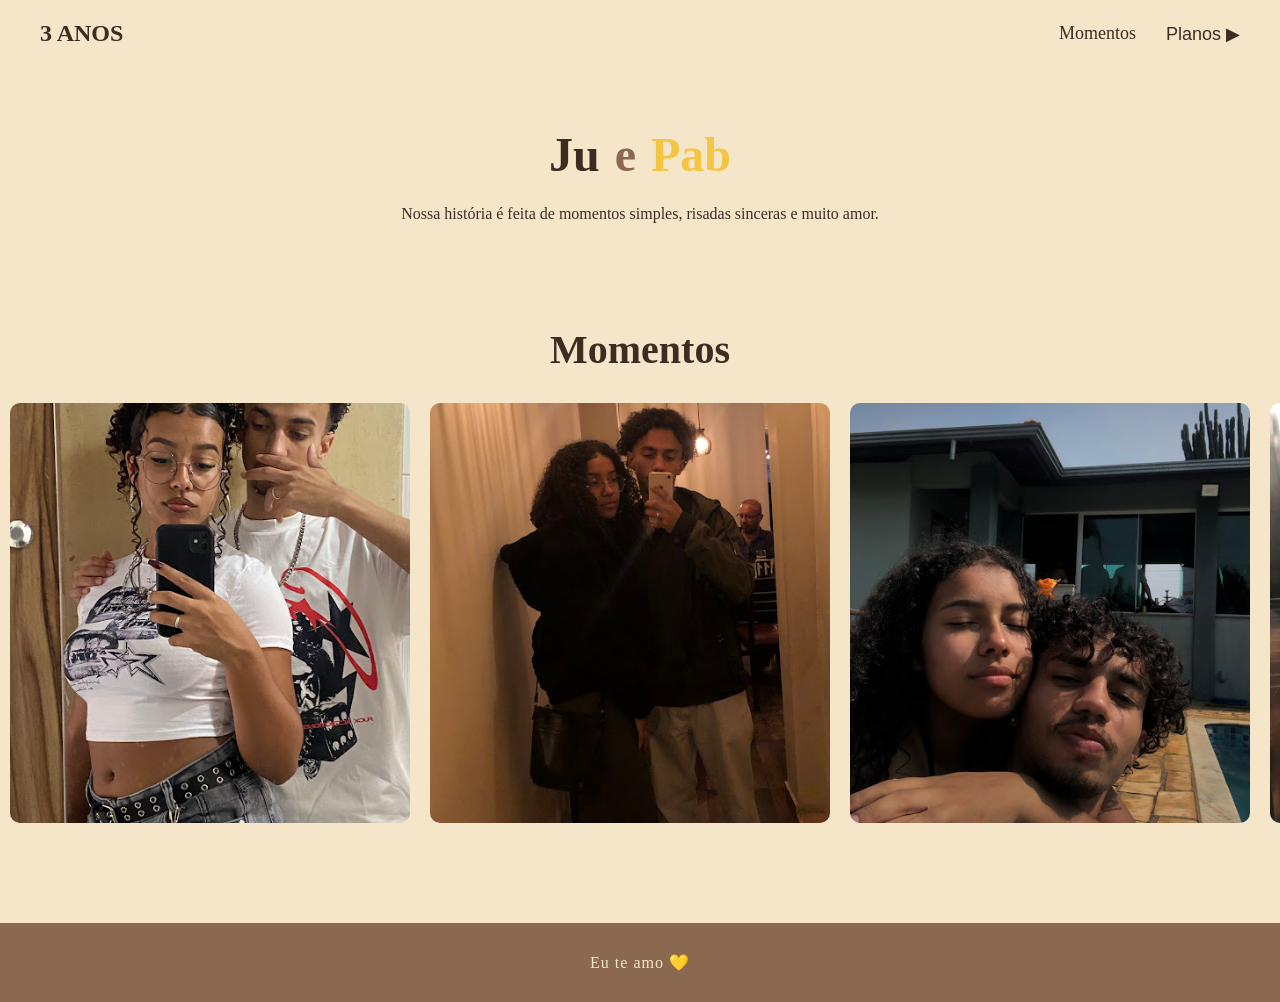
<file: index.html>
<!DOCTYPE html>
<html lang="pt-br">

<head>
    <meta charset="UTF-8">
    <meta name="viewport" content="width=device-width, initial-scale=1.0">
    <title>3 ANOS</title>
    <link rel="stylesheet" href="style.css">
</head>

<body>

    <nav>
        <h1 class="titulo">3 ANOS</h1>

        <ul class="lista__nav">
            <li class="itens__nav"><a href="momentos.html">Momentos</a></li>
            <li class="itens__nav">
                <button id="btnAudio">Planos ▶</button>
            </li>

            <audio id="audio" src="musica.mp3"></audio>
        </ul>
    </nav>

    <section class="hero">
        <div class="titulo__grupo">
            <h2 class="sub_titulo">Ju</h2>
            <h2 class="sub_titulo e">e</h2>
            <h2 class="sub_titulo pab">Pab</h2>
        </div>

        <p class="texto">
            Nossa história é feita de momentos simples, risadas sinceras e muito amor.
        </p>
    </section>

    <section class="carrossel">
        <h2 class="sub_titulo">Momentos</h2>

        <div class="carrossel__container">
            <div class="slides">
                <img src="img1.jpg" class="slide">
                <img src="img2.jpg" class="slide">
                <img src="img3.jpg" class="slide">
                <img src="img4.jpg" class="slide">
                <img src="img5.jpg" class="slide">
            </div>
        </div>
    </section>

    <footer class="footer">
        <p class="footer__texto">Eu te amo 💛</p>
    </footer>

    <script src="script.js"></script>
</body>

</html>
</file>
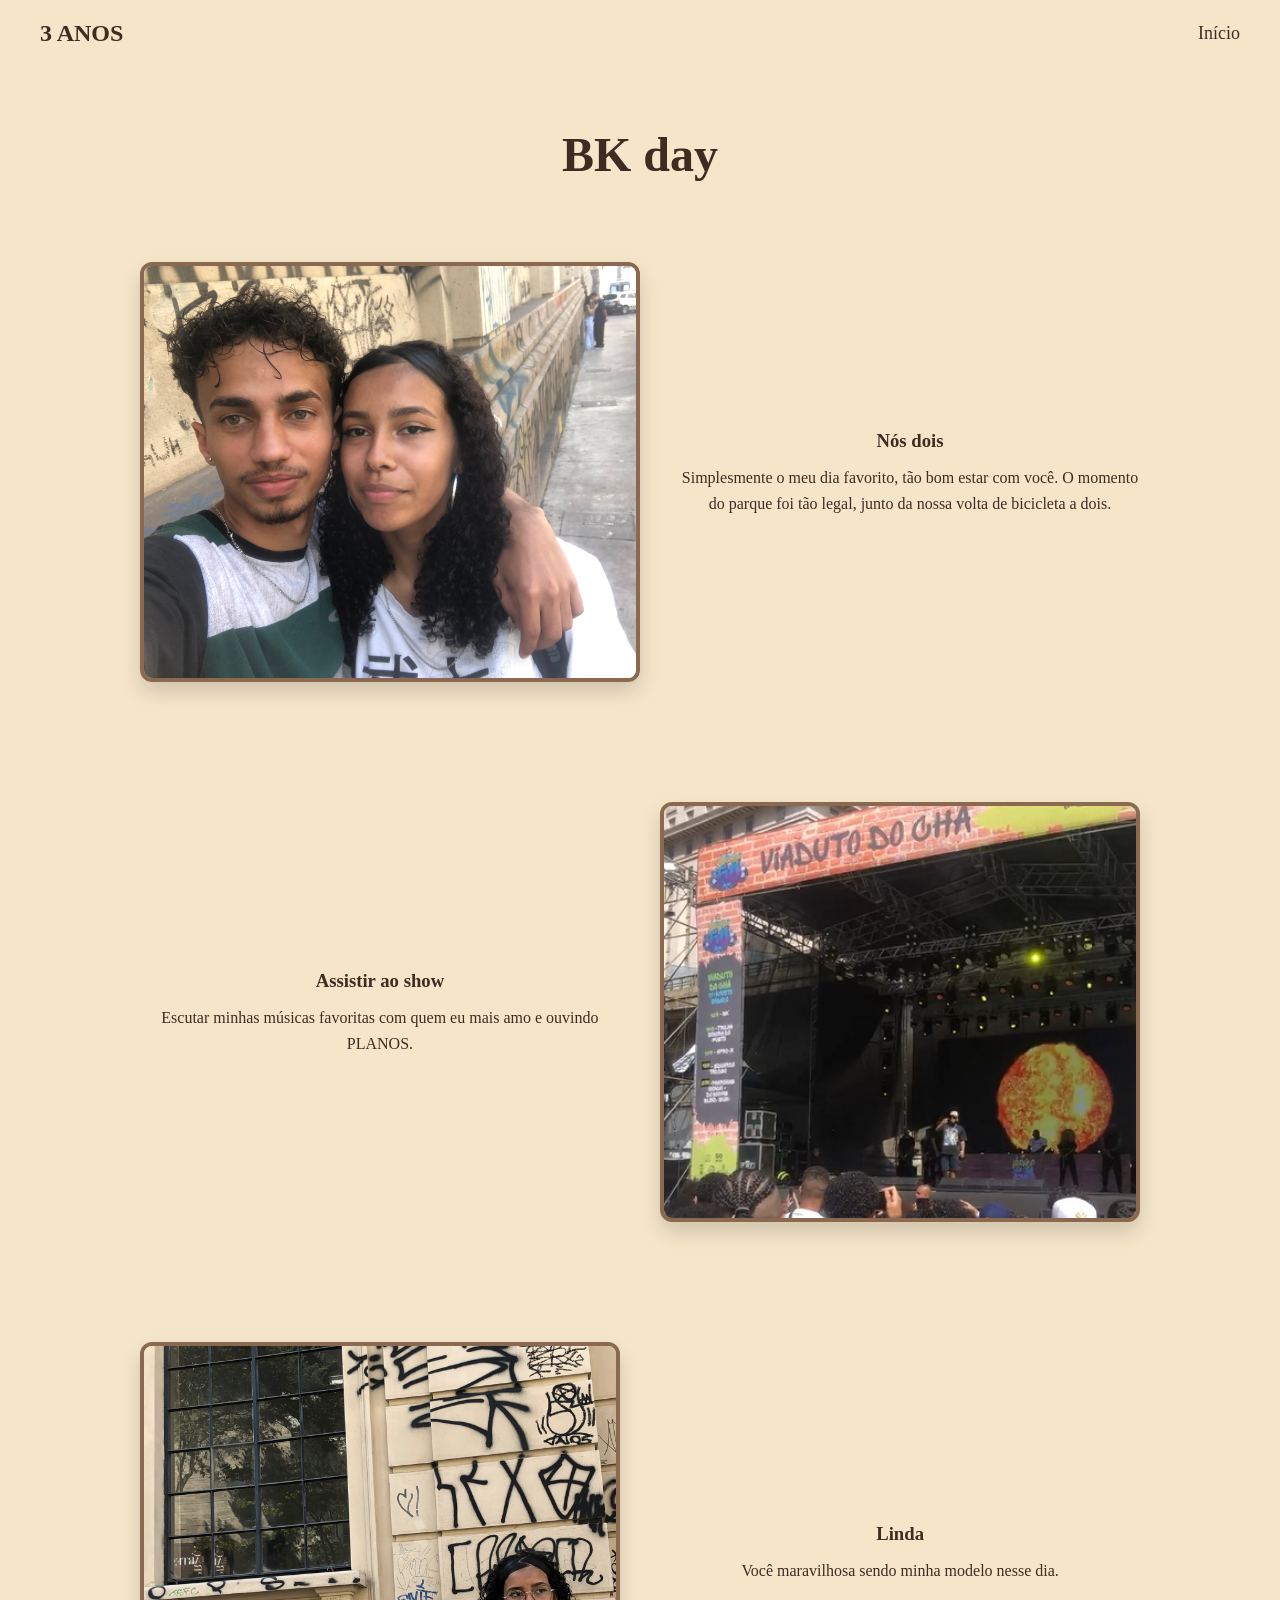
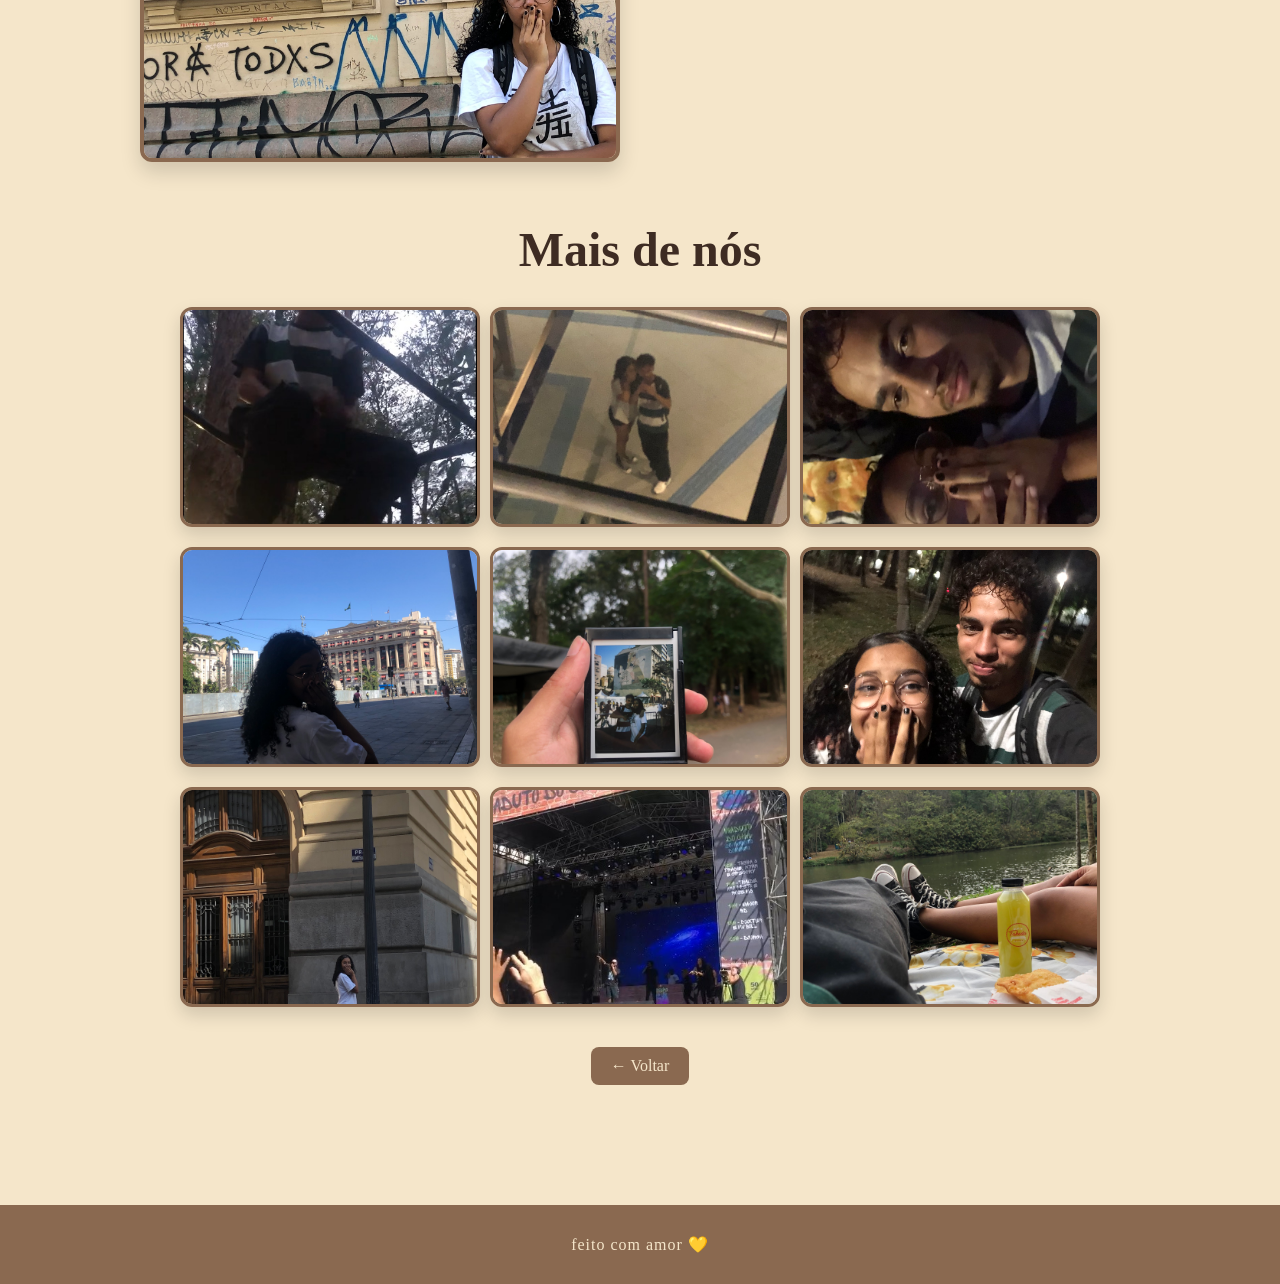
<file: m1.html>
<!DOCTYPE html>
<html lang="pt-br">

<head>
    <meta charset="UTF-8">
    <meta name="viewport" content="width=device-width, initial-scale=1.0">
    <title>BK day</title>
    <link rel="stylesheet" href="style.css">
</head>

<body>

    <nav>
        <h1 class="titulo">3 ANOS</h1>

        <ul class="lista__nav">
            <li class="itens__nav"><a href="index.html">Início</a></li>
        </ul>
    </nav>

    <section class="momento">

        <h2 class="sub_titulo">BK day</h2>

        <section class="linha">
            <div class="conteudo">
                <img src="bk7.jpeg">
                <div class="texto">
                    <h3>Nós dois</h3>
                    <p>Simplesmente o meu dia favorito, tão bom estar com você. O momento do parque foi tão legal, junto da nossa volta de bicicleta a dois.</p>
                </div>
            </div>
        </section>

        <section class="linha reverso">
            <div class="conteudo">
                <img src="bk1.jpeg">
                <div class="texto">
                    <h3>Assistir ao show</h3>
                    <p>Escutar minhas músicas favoritas com quem eu mais amo e ouvindo PLANOS.</p>
                </div>
            </div>
        </section>

        <section class="linha">
            <div class="conteudo">
                <img src="bk8.JPEG">
                <div class="texto">
                    <h3>Linda</h3>
                    <p>Você maravilhosa sendo minha modelo nesse dia.</p>
                </div>
            </div>
        </section>

        <h2 class="sub_titulo">Mais de nós</h2>

        <section class="galeria">
            <img src="bk4.jpeg">
            <img src="bk13.jpeg">
            <img src="bk11.JPEG">
        </section>
        <section class="galeria">
            <img src="bk9.JPEG">
            <img src="bk10.JPEG">
            <img src="bk12.JPEG">
        </section>
        <section class="galeria">
            <img src="bk5.JPEG">
            <img src="b2.jpeg">
            <img src="bk14.JPEG">
        </section>

        <a href="momentos.html" class="btn_voltar">← Voltar</a>

    </section>

    <footer class="footer">
        <p class="footer__texto">feito com amor 💛</p>
    </footer>

</body>

</html>
</file>
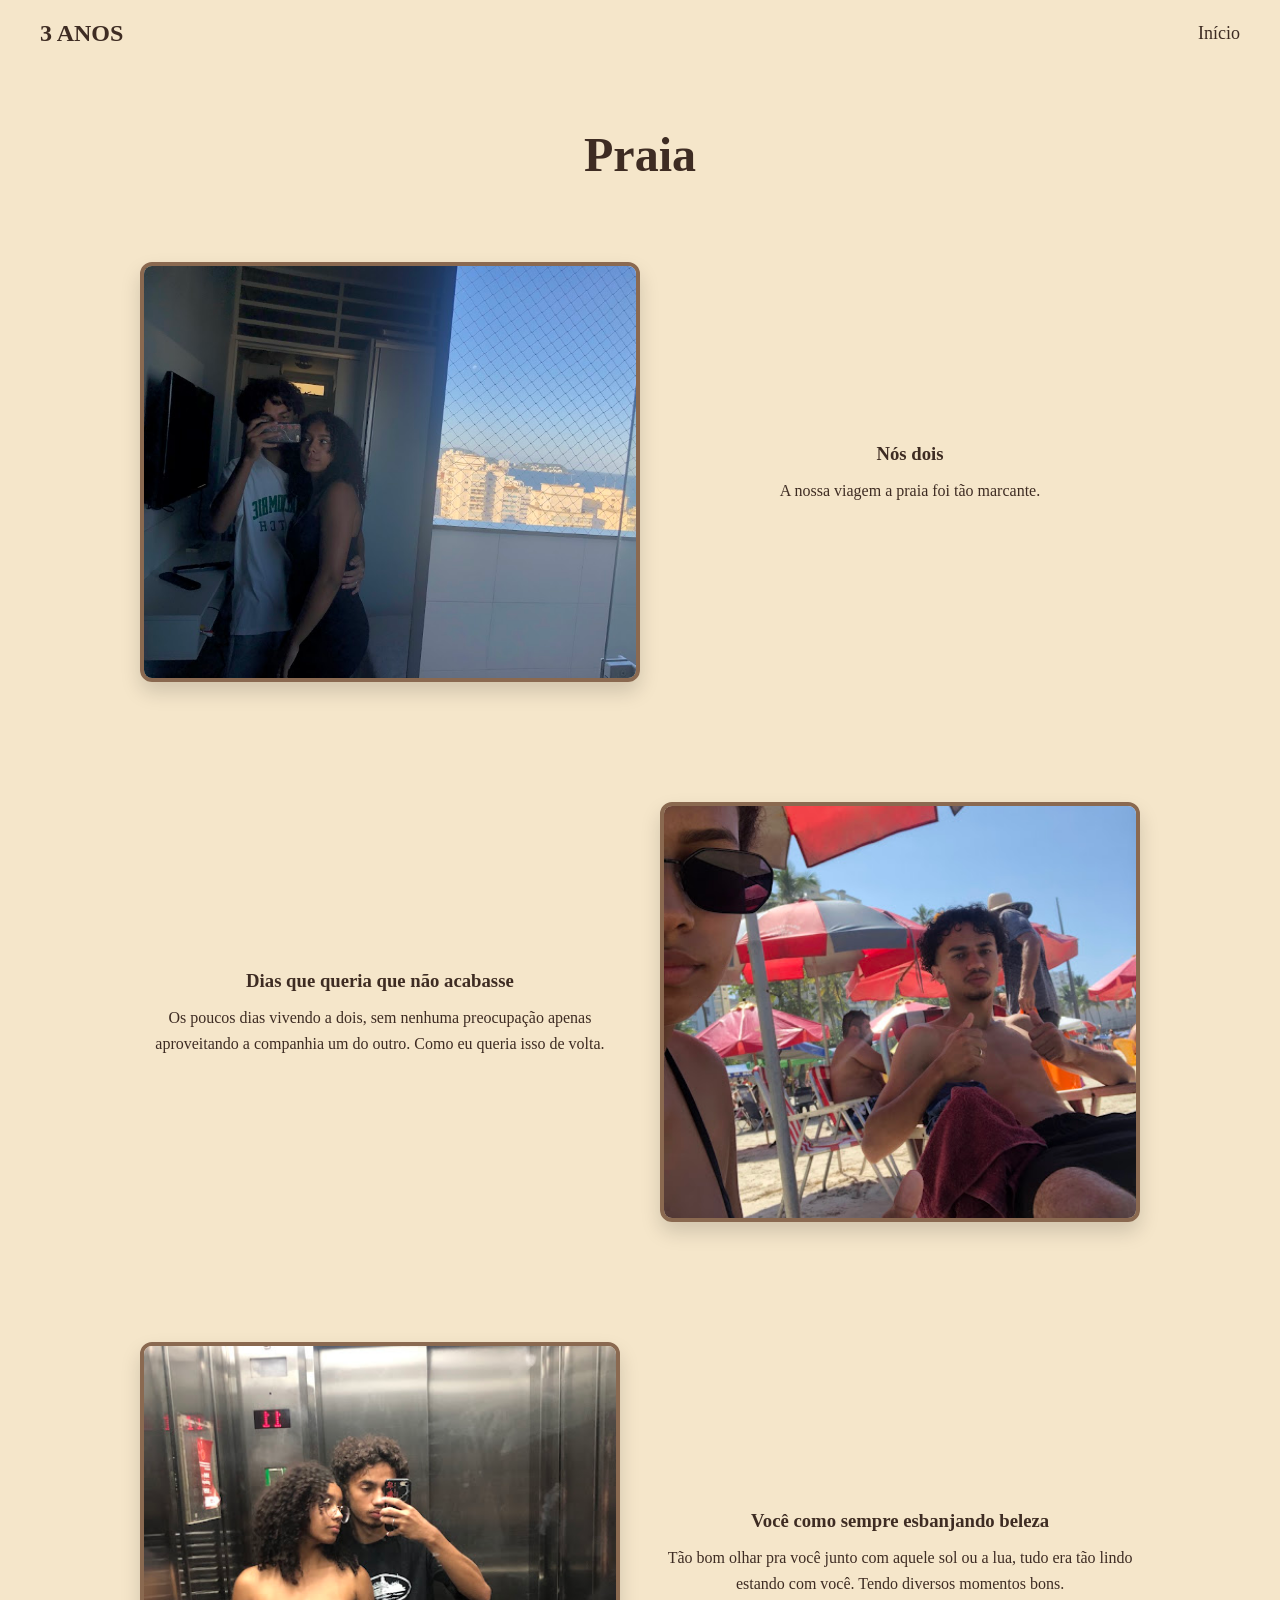
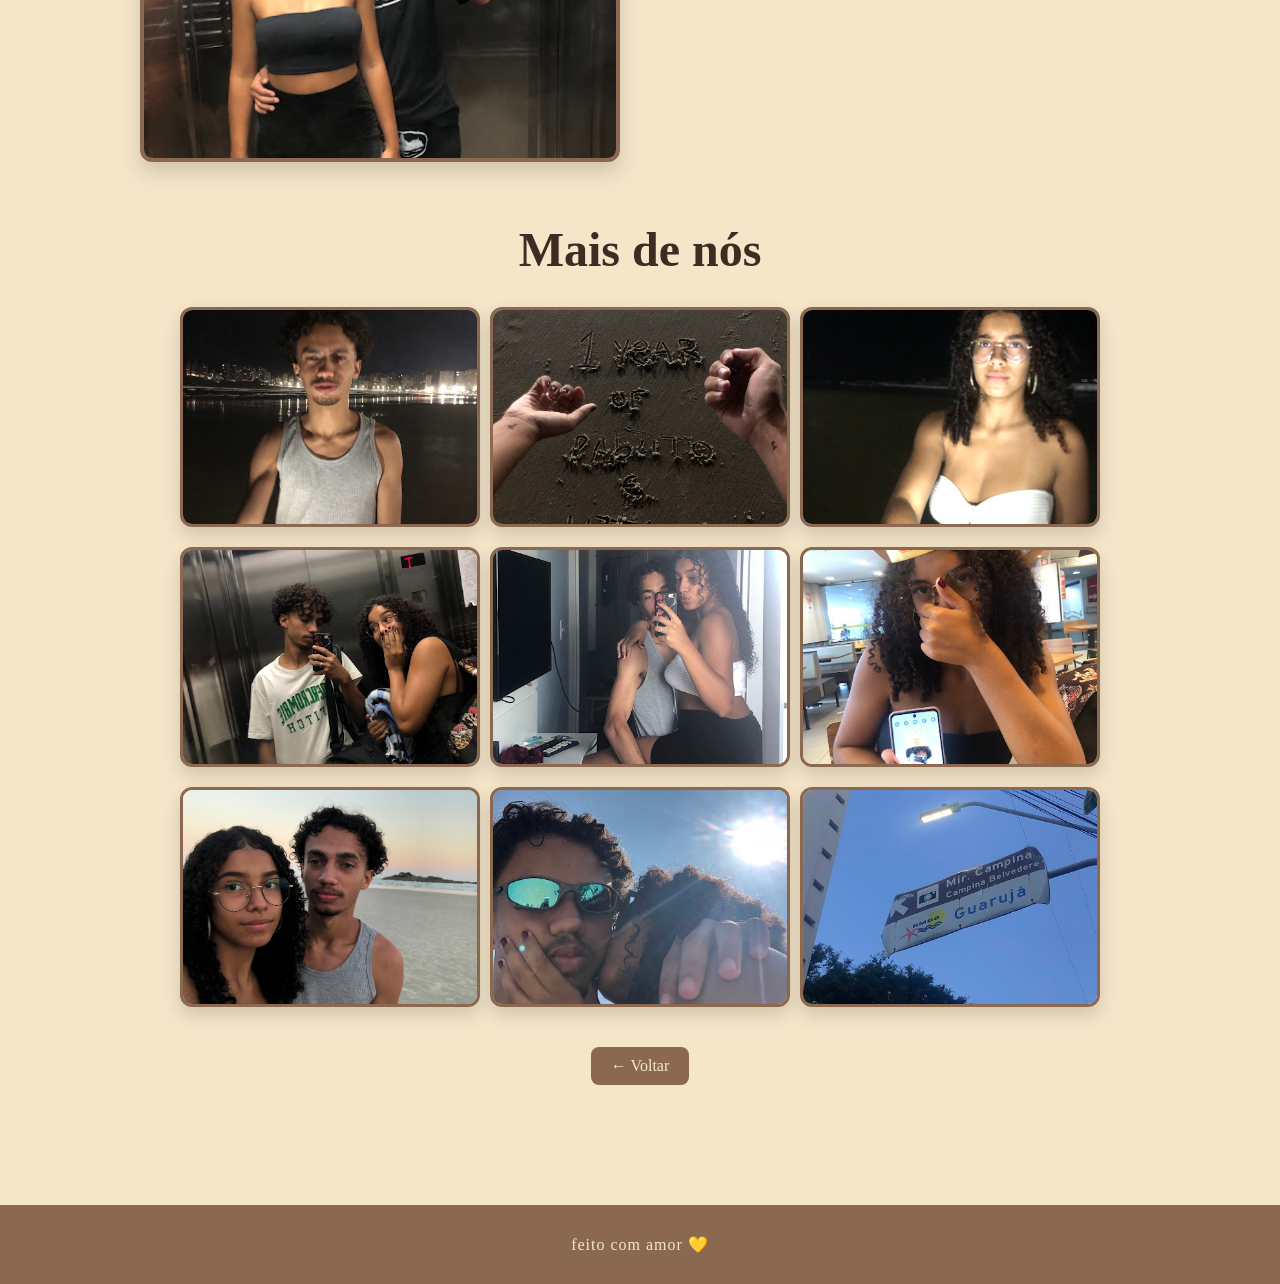
<file: m2.html>
<!DOCTYPE html>
<html lang="pt-br">

<head>
    <meta charset="UTF-8">
    <meta name="viewport" content="width=device-width, initial-scale=1.0">
    <title>Praia</title>
    <link rel="stylesheet" href="style.css">
</head>

<body>

    <nav>
        <h1 class="titulo">3 ANOS</h1>

        <ul class="lista__nav">
            <li class="itens__nav"><a href="index.html">Início</a></li>
        </ul>
    </nav>

    <section class="momento">

        <h2 class="sub_titulo">Praia</h2>

        <section class="linha">
            <div class="conteudo">
                <img src="p2.jpg">
                <div class="texto">
                    <h3>Nós dois</h3>
                    <p>A nossa viagem a praia foi tão marcante.</p>
                </div>
            </div>
        </section>

        <section class="linha reverso">
            <div class="conteudo">
                <img src="p4.jpg">
                <div class="texto">
                    <h3>Dias que queria que não acabasse</h3>
                    <p>Os poucos dias vivendo a dois, sem nenhuma preocupação apenas aproveitando a companhia um do outro. Como eu queria isso de volta.</p>
                </div>
            </div>
        </section>

        <section class="linha">
            <div class="conteudo">
                <img src="p13.jpg">
                <div class="texto">
                    <h3>Você como sempre esbanjando beleza</h3>
                    <p>Tão bom olhar pra você junto com aquele sol ou a lua, tudo era tão lindo estando com você. Tendo diversos momentos bons.</p>
                </div>
            </div>
        </section>

        <h2 class="sub_titulo">Mais de nós</h2>

        <section class="galeria">
            <img src="p12.jpg">
            <img src="p10.jpg">
            <img src="p11.jpg">
        </section>
        <section class="galeria">
            <img src="p1.jpg">
            <img src="p5.jpg">
            <img src="p17.jpg">
        </section>
        <section class="galeria">
            <img src="p8.jpg">
            <img src="p16.jpg">
            <img src="p18.jpg">
        </section>

        <a href="momentos.html" class="btn_voltar">← Voltar</a>

    </section>

    <footer class="footer">
        <p class="footer__texto">feito com amor 💛</p>
    </footer>

</body>

</html>
</file>
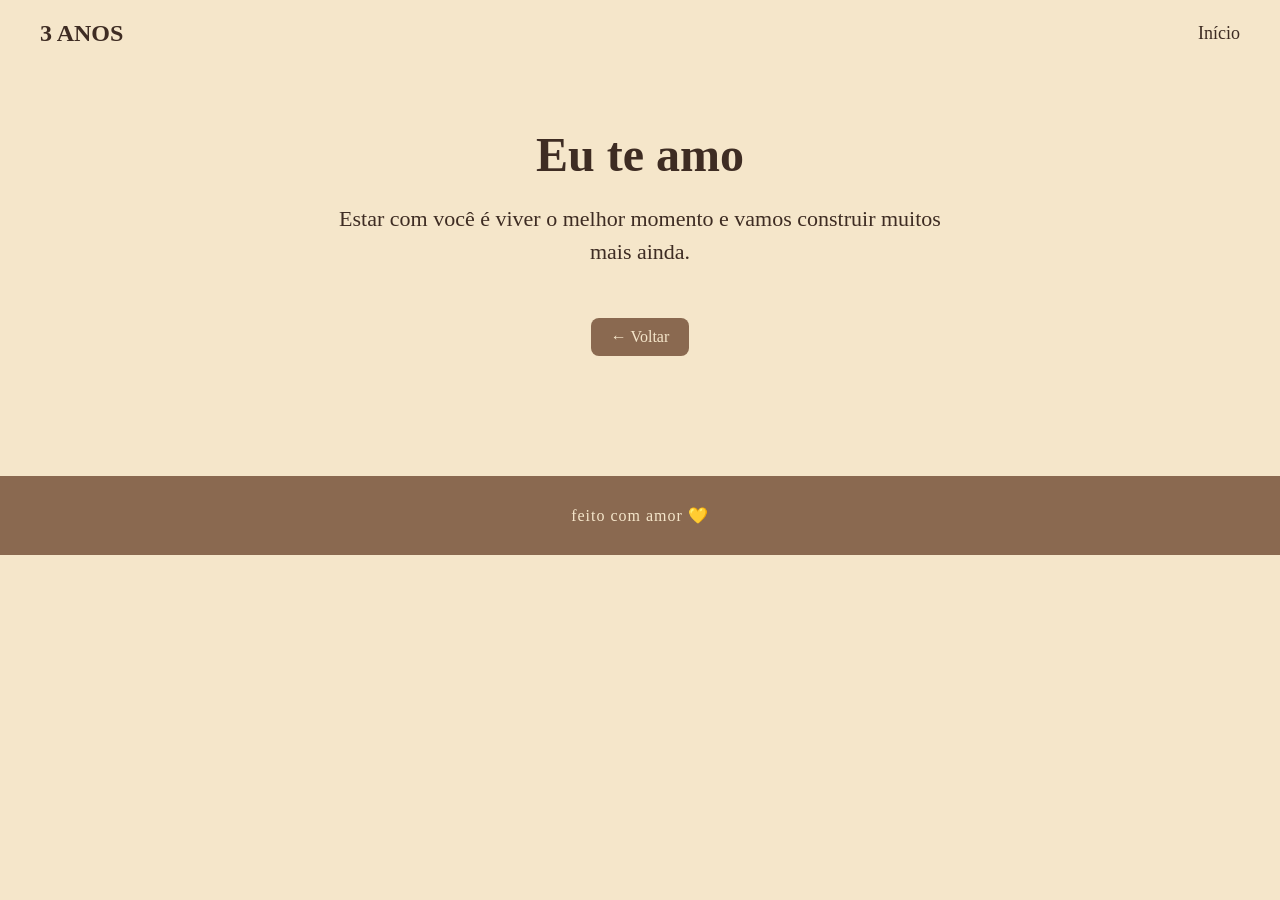
<file: m3.html>
<!DOCTYPE html>
<html lang="pt-br">

<head>
    <meta charset="UTF-8">
    <meta name="viewport" content="width=device-width, initial-scale=1.0">
    <title>...</title>
    <link rel="stylesheet" href="style.css">
</head>

<body>

    <nav>
        <h1 class="titulo">3 ANOS</h1>

        <ul class="lista__nav">
            <li class="itens__nav"><a href="index.html">Início</a></li>
        </ul>
    </nav>

    <section class="momento">

        <h2 class="sub_titulo">Eu te amo</h2>

        <p class="texto texto__grande">
            Estar com você é viver o melhor momento e vamos construir muitos mais ainda.
        </p>

        <a href="momentos.html" class="btn_voltar">← Voltar</a>

    </section>

    <footer class="footer">
        <p class="footer__texto">feito com amor 💛</p>
    </footer>

</body>
</html>
</file>
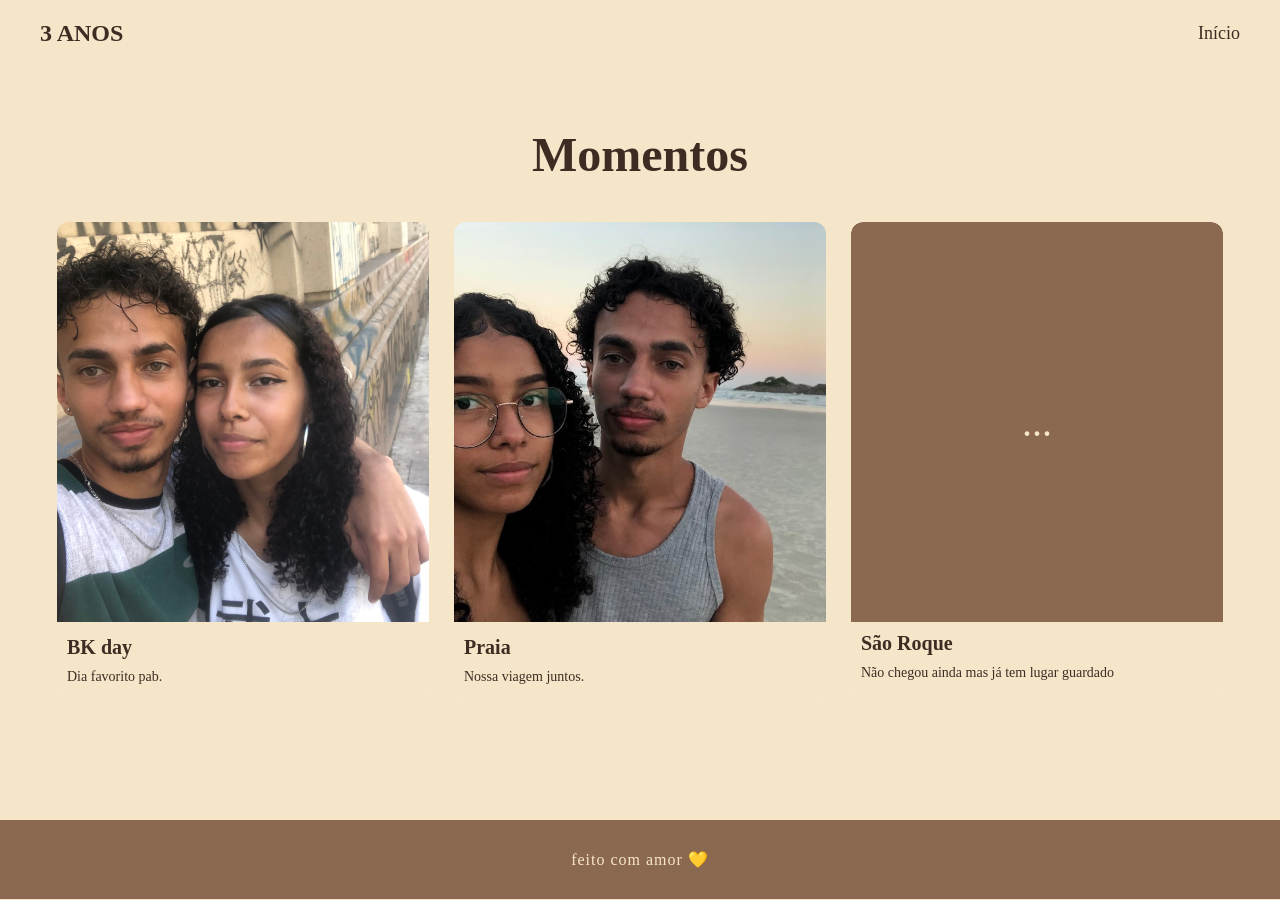
<file: momentos.html>
<!DOCTYPE html>
<html lang="pt-br">

<head>
    <meta charset="UTF-8">
    <meta name="viewport" content="width=device-width, initial-scale=1.0">
    <title>Momentos</title>
    <link rel="stylesheet" href="style.css">
</head>

<body>

    <nav>
        <h1 class="titulo">3 ANOS</h1>

        <ul class="lista__nav">
            <li class="itens__nav"><a href="index.html">Início</a></li>
        </ul>
    </nav>

    <section class="momentos">
        <h2 class="sub_titulo">Momentos</h2>

        <div class="cards">

            <a href="m1.html" class="card">
                <img src="bk7.jpeg">
                <h3>BK day</h3>
                <p>Dia favorito pab.</p>
            </a>

            <a href="m2.html" class="card">
                <img src="p8.jpg">
                <h3>Praia</h3>
                <p>Nossa viagem juntos.</p>
            </a>

            <a href="m3.html" class="card">
                <div class="ocupar">...</div>
                <h3>São Roque</h3>
                <p>Não chegou ainda mas já tem lugar guardado</p>
            </a>

        </div>
    </section>

    <footer class="footer">
        <p class="footer__texto">feito com amor 💛</p>
    </footer>

</body>

</html>
</file>
<file: style.css>
:root {
    --bege: #F5E6CA;
    --marrom-escuro: #3E2C23;
    --marrom-medio: #8a6950;
    --amarelo: #F4C542;
    --amarelo-claro: #FFF3B0;
}

* {
    margin: 0;
    padding: 0;
    box-sizing: border-box;
}

body {
    background-color: var(--bege);
    color: var(--marrom-escuro);
}

a {
    text-decoration: none;
    color: inherit;
}

nav {
    display: flex;
    align-items: center;
    justify-content: space-between;
    padding: 20px 40px;

}

.lista__nav {
    display: flex;
    gap: 30px;
    list-style: none;
    align-items: center;
}

.itens__nav {
    font-size: 18px;
    cursor: pointer;
}

.hero {
    display: flex;
    flex-direction: column;
    align-items: center;
    justify-content: center;
    text-align: center;
    padding: 60px 20px;
}

.titulo__grupo {
    display: flex;
    gap: 15px;
    align-items: center;
    justify-content: center;
}

.sub_titulo {
    font-size: 48px;
}

.e {
    color: var(--marrom-medio);
}

.pab {
    color: var(--amarelo);
}

.sub_titulo {
    font-size: 48px;
    margin-bottom: 20px;
}

.texto {
    font-size: 16px;
    max-width: 600px;
    line-height: 1.5;
}

.carrossel {
    display: flex;
    flex-direction: column;
    align-items: center;
    padding: 40px 0;
}

.carrossel__container {
    width: 100%;
    overflow: hidden;
}

.carrossel .sub_titulo {
    font-size: 40px;
    margin-bottom: 30px;
    text-align: center;
}

.carrossel__container:active {
    cursor: grabbing;
}

.slides {
    display: flex;
    gap: 20px;
}

.slide {
    min-width: 400px;
    height: 420px;
    object-fit: cover;
    border-radius: 10px;
}

.footer {
    margin-top: 60px;
    padding: 30px 20px;
    background-color: var(--marrom-medio);
    text-align: center;
}

.footer__texto {
    color: var(--bege);
    font-size: 16px;
    letter-spacing: 1px;
}

.momentos {
    padding: 60px 20px;
    text-align: center;
}

.cards {
    margin-top: 40px;
    display: grid;
    grid-template-columns: repeat(3, 30%);
    gap: 25px;
    justify-content: center;

}

.card {
    background: var(--bege);
    border-radius: 12px;
    overflow: hidden;
    text-align: left;
    transition: 0.3s;
    color: var(--marrom-escuro);
}

.card img {
    width: 100%;
    height: 400px;
    object-fit: cover;
}

.card h3 {
    font-size: 20px;
    margin: 10px;
}

.card p {
    font-size: 14px;
    margin: 0 10px 15px;
}

.card:hover {
    transform: translateY(-8px);
    box-shadow: 0 10px 20px rgba(0, 0, 0, 0.15);
}

@media (max-width: 900px) {
    .cards {
        grid-template-columns: repeat(2, 250px);
    }
}

@media (max-width: 600px) {
    .cards {
        grid-template-columns: 1fr;
    }
}

.sub_titulo:hover {
    color: var(--amarelo);
    transition: 0.3
}

.momento {
    padding: 60px 20px;
    text-align: center;
}

.linha {
    padding: 60px 0;
}

.conteudo {
    display: flex;
    align-items: center;
    gap: 40px;
    max-width: 1000px;
    margin: 0 auto;
}

.conteudo img {
    width: 50%;
    height: 420px;
    object-fit: cover;
    border-radius: 12px;

    border: 4px solid var(--marrom-medio);
    box-shadow: 0 10px 20px rgba(0, 0, 0, 0.15);
    transition: 0.3s;
}

.conteudo img:hover {
    transform: scale(1.03);
}

.texto {
    width: 50%;
}

.texto h3 {
    margin-bottom: 10px;
}

.texto p {
    line-height: 1.6;
}

.reverso .conteudo {
    flex-direction: row-reverse;
}

.btn_voltar {
    display: inline-block;
    margin-top: 30px;
    padding: 10px 20px;
    background-color: var(--marrom-medio);
    color: var(--bege);
    border-radius: 8px;
    transition: 0.3s;
}

.btn_voltar:hover {
    background-color: var(--amarelo);
    color: var(--marrom-escuro);
}

@media (max-width: 768px) {
    .conteudo {
        flex-direction: column;
        text-align: center;
    }

    .conteudo img,
    .texto {
        width: 100%;
    }
}

.galeria {
    display: flex;
    justify-content: center;
    gap: 10px;
    padding: 10px 10px;
}

.galeria img {
    width: 300px;
    height: 220px;
    object-fit: cover;
    border-radius: 12px;

    border: 3px solid var(--marrom-medio);
    box-shadow: 0 8px 18px rgba(0, 0, 0, 0.15);
    transition: 0.3s;
}

.galeria img:hover {
    transform: scale(1.05);
}

@media (max-width: 768px) {
    .galeria {
        flex-direction: column;
        align-items: center;
    }

    .galeria img {
        width: 90%;
    }
}

.texto__grande {
    font-size: 22px;
    max-width: 700px;
    margin: 20px auto;
    text-align: center;
}

.ocupar {
    width: 100%;
    height: 400px;
    display: flex;
    align-items: center;
    justify-content: center;
    background-color: var(--marrom-medio);
    color: var(--bege);
    font-size: 40px;
    border-radius: 12px 12px 0 0;
}

#btnAudio {
    background: none;
    border: none;
    font-size: 18px;
    cursor: pointer;
    color: var(--marrom-escuro);
    transition: 0.3s;
}

#btnAudio:hover {
    color: var(--amarelo);
}
</file>
